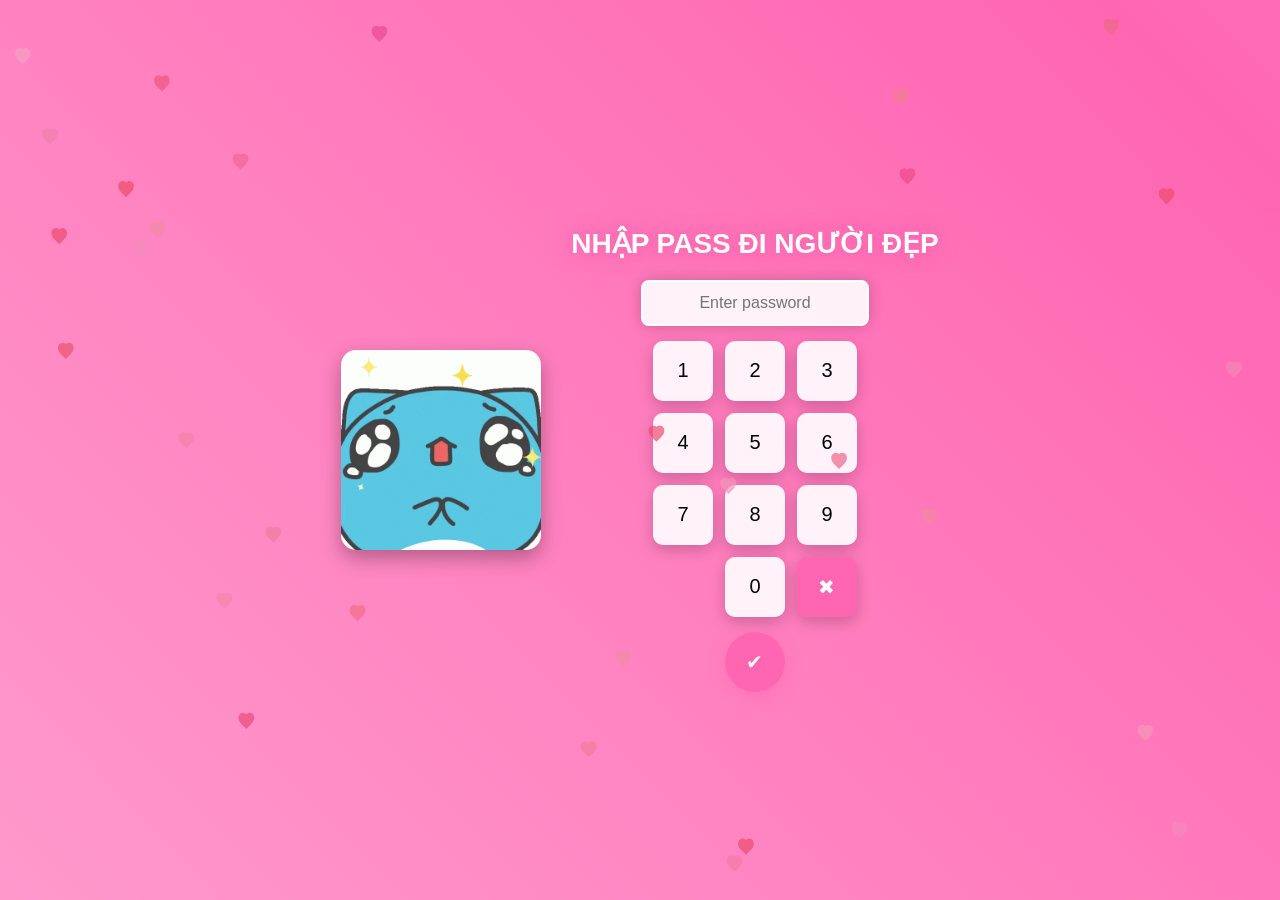
<file: index.html>
<!DOCTYPE html>
<html lang="vi">
<head>
  <meta charset="UTF-8" />
  <meta name="viewport" content="width=device-width, initial-scale=1.0" />
  <title>Nhập Mật Khẩu</title>
  <link rel="stylesheet" href="style.css" />
</head>
<body>
  <div class="container">
    <div class="content">
      <img src="images/avt.gif" alt="Avatar" class="avatar" />
      <div class="password-section">
        <h1>NHẬP PASS ĐI NGƯỜI ĐẸP</h1>
        <input type="text" id="password" placeholder="Enter password" readonly />
        <div class="keypad">
          <button onclick="addNumber('1')">1</button>
          <button onclick="addNumber('2')">2</button>
          <button onclick="addNumber('3')">3</button>
          <button onclick="addNumber('4')">4</button>
          <button onclick="addNumber('5')">5</button>
          <button onclick="addNumber('6')">6</button>
          <button onclick="addNumber('7')">7</button>
          <button onclick="addNumber('8')">8</button>
          <button onclick="addNumber('9')">9</button>
          <button onclick="addNumber('0')" class="zero">0</button>
          <button onclick="clearPassword()" class="clear">✖</button>
        </div>
        <button onclick="checkPassword()" class="submit">✔</button>
      </div>
    </div>
  </div>
  <script src="script.js"></script>
</body>
</html>
</file>
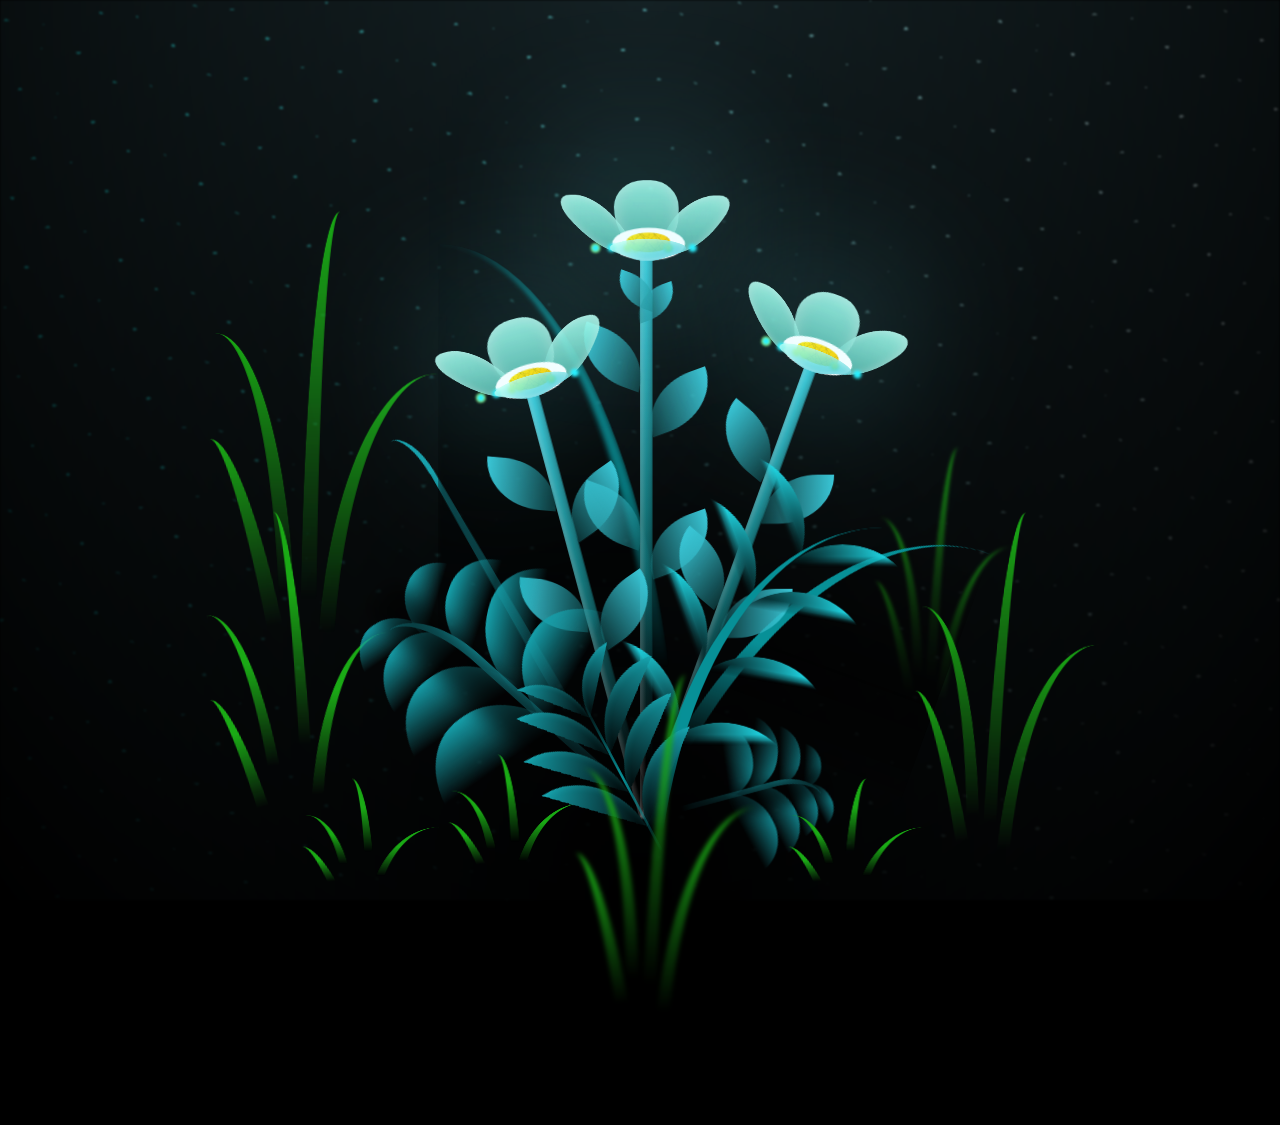
<file: Flower.html>
<!DOCTYPE html>
<html lang="en">
<head>
  <meta charset="UTF-8">
  <title>Flower</title>
  <link rel="stylesheet" href="./hoa.css">
</head>
<body>
  <!-- Intro Section -->
  <div class="intro-overlay">
    <!-- Animated Background Layers -->
    <div class="intro-bg-layer layer-1"></div>
    <div class="intro-bg-layer layer-2"></div>
    <div class="intro-bg-layer layer-3"></div>
    
    <!-- Particles System -->
    <div class="particles">
      <div class="particle" style="--x: 10%; --y: 20%; --delay: 0s; --duration: 3s;"></div>
      <div class="particle" style="--x: 20%; --y: 80%; --delay: 0.3s; --duration: 2.5s;"></div>
      <div class="particle" style="--x: 80%; --y: 30%; --delay: 0.6s; --duration: 2.8s;"></div>
      <div class="particle" style="--x: 50%; --y: 50%; --delay: 0.9s; --duration: 3.2s;"></div>
      <div class="particle" style="--x: 70%; --y: 70%; --delay: 1.2s; --duration: 2.6s;"></div>
      <div class="particle" style="--x: 30%; --y: 40%; --delay: 1.5s; --duration: 3.1s;"></div>
      <div class="particle" style="--x: 90%; --y: 60%; --delay: 1.8s; --duration: 2.7s;"></div>
      <div class="particle" style="--x: 15%; --y: 90%; --delay: 2.1s; --duration: 2.9s;"></div>
      <div class="particle" style="--x: 60%; --y: 15%; --delay: 2.4s; --duration: 3.3s;"></div>
      <div class="particle" style="--x: 40%; --y: 85%; --delay: 2.7s; --duration: 2.4s;"></div>
    </div>

    <!-- Floating Shapes -->
    <div class="floating-shapes">
      <div class="shape shape-circle" style="--x: 15%; --y: 25%; --size: 60px; --delay: 0s;"></div>
      <div class="shape shape-square" style="--x: 75%; --y: 35%; --size: 50px; --delay: 0.5s;"></div>
      <div class="shape shape-triangle" style="--x: 45%; --y: 65%; --size: 55px; --delay: 1s;"></div>
      <div class="shape shape-circle" style="--x: 85%; --y: 75%; --size: 45px; --delay: 1.5s;"></div>
      <div class="shape shape-square" style="--x: 25%; --y: 55%; --size: 50px; --delay: 2s;"></div>
    </div>

    <!-- Main Content -->
    <div class="intro-content">
      <!-- Stage 1: Loading Circle -->
      <div class="intro-stage stage-1">
        <div class="loading-circle">
          <div class="circle-outer"></div>
          <div class="circle-inner"></div>
          <div class="loading-dots">
            <span style="--i: 0"></span>
            <span style="--i: 1"></span>
            <span style="--i: 2"></span>
          </div>
        </div>
      </div>

      <!-- Stage 2: Title Animation -->
      <div class="intro-stage stage-2">
        <div class="title-container">
          <div class="title-line line-1">
            <span class="intro-letter" style="--i:0">F</span>
            <span class="intro-letter" style="--i:1">o</span>
            <span class="intro-letter" style="--i:2">r</span>
          </div>
          <div class="title-line line-2">
            <span class="intro-letter" style="--i:3">Y</span>
            <span class="intro-letter" style="--i:4">o</span>
            <span class="intro-letter" style="--i:5">u</span>
          </div>
        </div>
      </div>

      <!-- Stage 3: Heart & Message -->
      <div class="intro-stage stage-3">
        <div class="heart-container">
          <div class="heart-shape">
            <div class="heart-glow"></div>
          </div>
          <div class="heart-particles">
            <span style="--angle: 0deg;"></span>
            <span style="--angle: 45deg;"></span>
            <span style="--angle: 90deg;"></span>
            <span style="--angle: 135deg;"></span>
            <span style="--angle: 180deg;"></span>
            <span style="--angle: 225deg;"></span>
            <span style="--angle: 270deg;"></span>
            <span style="--angle: 315deg;"></span>
          </div>
        </div>
        <p class="intro-message">...</p>
      </div>

      <!-- Stage 4: Final Transition -->
      <div class="intro-stage stage-4">
        <div class="transition-wave wave-1"></div>
        <div class="transition-wave wave-2"></div>
        <div class="transition-wave wave-3"></div>
      </div>
    </div>

    <!-- Light Rays -->
    <div class="light-rays">
      <div class="ray" style="--angle: 0deg;"></div>
      <div class="ray" style="--angle: 60deg;"></div>
      <div class="ray" style="--angle: 120deg;"></div>
      <div class="ray" style="--angle: 180deg;"></div>
      <div class="ray" style="--angle: 240deg;"></div>
      <div class="ray" style="--angle: 300deg;"></div>
    </div>

    <!-- Sparkles Enhanced -->
    <div class="sparkles-enhanced">
      <div class="sparkle" style="--x: 12%; --y: 18%; --delay: 0.5s; --size: 8px;"></div>
      <div class="sparkle" style="--x: 88%; --y: 25%; --delay: 1s; --size: 6px;"></div>
      <div class="sparkle" style="--x: 35%; --y: 72%; --delay: 1.5s; --size: 10px;"></div>
      <div class="sparkle" style="--x: 65%; --y: 15%; --delay: 2s; --size: 7px;"></div>
      <div class="sparkle" style="--x: 22%; --y: 85%; --delay: 2.5s; --size: 9px;"></div>
      <div class="sparkle" style="--x: 78%; --y: 68%; --delay: 3s; --size: 8px;"></div>
      <div class="sparkle" style="--x: 45%; --y: 42%; --delay: 3.5s; --size: 6px;"></div>
      <div class="sparkle" style="--x: 92%; --y: 88%; --delay: 4s; --size: 7px;"></div>
    </div>
  </div>

  <body class="not-loaded">
    <div class="night"></div>
    <div class="flowers">
      <div class="flower flower--1">
        <div class="flower__leafs flower__leafs--1">
          <div class="flower__leaf flower__leaf--1"></div>
          <div class="flower__leaf flower__leaf--2"></div>
          <div class="flower__leaf flower__leaf--3"></div>
          <div class="flower__leaf flower__leaf--4"></div>
          <div class="flower__white-circle"></div>

          <div class="flower__light flower__light--1"></div>
          <div class="flower__light flower__light--2"></div>
          <div class="flower__light flower__light--3"></div>
          <div class="flower__light flower__light--4"></div>
          <div class="flower__light flower__light--5"></div>
          <div class="flower__light flower__light--6"></div>
          <div class="flower__light flower__light--7"></div>
          <div class="flower__light flower__light--8"></div>

        </div>
        <div class="flower__line">
          <div class="flower__line__leaf flower__line__leaf--1"></div>
          <div class="flower__line__leaf flower__line__leaf--2"></div>
          <div class="flower__line__leaf flower__line__leaf--3"></div>
          <div class="flower__line__leaf flower__line__leaf--4"></div>
          <div class="flower__line__leaf flower__line__leaf--5"></div>
          <div class="flower__line__leaf flower__line__leaf--6"></div>
        </div>
      </div>

      <div class="flower flower--2">
        <div class="flower__leafs flower__leafs--2">
          <div class="flower__leaf flower__leaf--1"></div>
          <div class="flower__leaf flower__leaf--2"></div>
          <div class="flower__leaf flower__leaf--3"></div>
          <div class="flower__leaf flower__leaf--4"></div>
          <div class="flower__white-circle"></div>

          <div class="flower__light flower__light--1"></div>
          <div class="flower__light flower__light--2"></div>
          <div class="flower__light flower__light--3"></div>
          <div class="flower__light flower__light--4"></div>
          <div class="flower__light flower__light--5"></div>
          <div class="flower__light flower__light--6"></div>
          <div class="flower__light flower__light--7"></div>
          <div class="flower__light flower__light--8"></div>

        </div>
        <div class="flower__line">
          <div class="flower__line__leaf flower__line__leaf--1"></div>
          <div class="flower__line__leaf flower__line__leaf--2"></div>
          <div class="flower__line__leaf flower__line__leaf--3"></div>
          <div class="flower__line__leaf flower__line__leaf--4"></div>
        </div>
      </div>

      <div class="flower flower--3">
        <div class="flower__leafs flower__leafs--3">
          <div class="flower__leaf flower__leaf--1"></div>
          <div class="flower__leaf flower__leaf--2"></div>
          <div class="flower__leaf flower__leaf--3"></div>
          <div class="flower__leaf flower__leaf--4"></div>
          <div class="flower__white-circle"></div>

          <div class="flower__light flower__light--1"></div>
          <div class="flower__light flower__light--2"></div>
          <div class="flower__light flower__light--3"></div>
          <div class="flower__light flower__light--4"></div>
          <div class="flower__light flower__light--5"></div>
          <div class="flower__light flower__light--6"></div>
          <div class="flower__light flower__light--7"></div>
          <div class="flower__light flower__light--8"></div>

        </div>
        <div class="flower__line">
          <div class="flower__line__leaf flower__line__leaf--1"></div>
          <div class="flower__line__leaf flower__line__leaf--2"></div>
          <div class="flower__line__leaf flower__line__leaf--3"></div>
          <div class="flower__line__leaf flower__line__leaf--4"></div>
        </div>
      </div>

      <div class="grow-ans" style="--d:9.2s">
        <div class="flower__g-long">
          <div class="flower__g-long__top"></div>
          <div class="flower__g-long__bottom"></div>
        </div>
      </div>

      <div class="growing-grass">
        <div class="flower__grass flower__grass--1">
          <div class="flower__grass--top"></div>
          <div class="flower__grass--bottom"></div>
          <div class="flower__grass__leaf flower__grass__leaf--1"></div>
          <div class="flower__grass__leaf flower__grass__leaf--2"></div>
          <div class="flower__grass__leaf flower__grass__leaf--3"></div>
          <div class="flower__grass__leaf flower__grass__leaf--4"></div>
          <div class="flower__grass__leaf flower__grass__leaf--5"></div>
          <div class="flower__grass__leaf flower__grass__leaf--6"></div>
          <div class="flower__grass__leaf flower__grass__leaf--7"></div>
          <div class="flower__grass__leaf flower__grass__leaf--8"></div>
          <div class="flower__grass__overlay"></div>
        </div>
      </div>

      <div class="growing-grass">
        <div class="flower__grass flower__grass--2">
          <div class="flower__grass--top"></div>
          <div class="flower__grass--bottom"></div>
          <div class="flower__grass__leaf flower__grass__leaf--1"></div>
          <div class="flower__grass__leaf flower__grass__leaf--2"></div>
          <div class="flower__grass__leaf flower__grass__leaf--3"></div>
          <div class="flower__grass__leaf flower__grass__leaf--4"></div>
          <div class="flower__grass__leaf flower__grass__leaf--5"></div>
          <div class="flower__grass__leaf flower__grass__leaf--6"></div>
          <div class="flower__grass__leaf flower__grass__leaf--7"></div>
          <div class="flower__grass__leaf flower__grass__leaf--8"></div>
          <div class="flower__grass__overlay"></div>
        </div>
      </div>

      <div class="grow-ans" style="--d:10.4s">
        <div class="flower__g-right flower__g-right--1">
          <div class="leaf"></div>
        </div>
      </div>

      <div class="grow-ans" style="--d:10.8s">
        <div class="flower__g-right flower__g-right--2">
          <div class="leaf"></div>
        </div>
      </div>

      <div class="grow-ans" style="--d:10.8s">
        <div class="flower__g-front">
          <div class="flower__g-front__leaf-wrapper flower__g-front__leaf-wrapper--1">
            <div class="flower__g-front__leaf"></div>
          </div>
          <div class="flower__g-front__leaf-wrapper flower__g-front__leaf-wrapper--2">
            <div class="flower__g-front__leaf"></div>
          </div>
          <div class="flower__g-front__leaf-wrapper flower__g-front__leaf-wrapper--3">
            <div class="flower__g-front__leaf"></div>
          </div>
          <div class="flower__g-front__leaf-wrapper flower__g-front__leaf-wrapper--4">
            <div class="flower__g-front__leaf"></div>
          </div>
          <div class="flower__g-front__leaf-wrapper flower__g-front__leaf-wrapper--5">
            <div class="flower__g-front__leaf"></div>
          </div>
          <div class="flower__g-front__leaf-wrapper flower__g-front__leaf-wrapper--6">
            <div class="flower__g-front__leaf"></div>
          </div>
          <div class="flower__g-front__leaf-wrapper flower__g-front__leaf-wrapper--7">
            <div class="flower__g-front__leaf"></div>
          </div>
          <div class="flower__g-front__leaf-wrapper flower__g-front__leaf-wrapper--8">
            <div class="flower__g-front__leaf"></div>
          </div>
          <div class="flower__g-front__line"></div>
        </div>
      </div>

      <div class="grow-ans" style="--d:11.2s">
        <div class="flower__g-fr">
          <div class="leaf"></div>
          <div class="flower__g-fr__leaf flower__g-fr__leaf--1"></div>
          <div class="flower__g-fr__leaf flower__g-fr__leaf--2"></div>
          <div class="flower__g-fr__leaf flower__g-fr__leaf--3"></div>
          <div class="flower__g-fr__leaf flower__g-fr__leaf--4"></div>
          <div class="flower__g-fr__leaf flower__g-fr__leaf--5"></div>
          <div class="flower__g-fr__leaf flower__g-fr__leaf--6"></div>
          <div class="flower__g-fr__leaf flower__g-fr__leaf--7"></div>
          <div class="flower__g-fr__leaf flower__g-fr__leaf--8"></div>
        </div>
      </div>

      <div class="long-g long-g--0">
        <div class="grow-ans" style="--d:11s">
          <div class="leaf leaf--0"></div>
        </div>
        <div class="grow-ans" style="--d:10.2s">
          <div class="leaf leaf--1"></div>
        </div>
        <div class="grow-ans" style="--d:11.4s">
          <div class="leaf leaf--2"></div>
        </div>
        <div class="grow-ans" style="--d:11.6s">
          <div class="leaf leaf--3"></div>
        </div>
      </div>

      <div class="long-g long-g--1">
        <div class="grow-ans" style="--d:11.6s">
          <div class="leaf leaf--0"></div>
        </div>
        <div class="grow-ans" style="--d:11.8s">
          <div class="leaf leaf--1"></div>
        </div>
        <div class="grow-ans" style="--d:12s">
          <div class="leaf leaf--2"></div>
        </div>
        <div class="grow-ans" style="--d:12.2s">
          <div class="leaf leaf--3"></div>
        </div>
      </div>

      <div class="long-g long-g--2">
        <div class="grow-ans" style="--d:12s">
          <div class="leaf leaf--0"></div>
        </div>
        <div class="grow-ans" style="--d:12.2s">
          <div class="leaf leaf--1"></div>
        </div>
        <div class="grow-ans" style="--d:12.4s">
          <div class="leaf leaf--2"></div>
        </div>
        <div class="grow-ans" style="--d:12.6s">
          <div class="leaf leaf--3"></div>
        </div>
      </div>

      <div class="long-g long-g--3">
        <div class="grow-ans" style="--d:12s">
          <div class="leaf leaf--0"></div>
        </div>
        <div class="grow-ans" style="--d:12.2s">
          <div class="leaf leaf--1"></div>
        </div>
        <div class="grow-ans" style="--d:11s">
          <div class="leaf leaf--2"></div>
        </div>
        <div class="grow-ans" style="--d:11.6s">
          <div class="leaf leaf--3"></div>
        </div>
      </div>

      <div class="long-g long-g--4">
        <div class="grow-ans" style="--d:12s">
          <div class="leaf leaf--0"></div>
        </div>
        <div class="grow-ans" style="--d:12.2s">
          <div class="leaf leaf--1"></div>
        </div>
        <div class="grow-ans" style="--d:11s">
          <div class="leaf leaf--2"></div>
        </div>
        <div class="grow-ans" style="--d:11.6s">
          <div class="leaf leaf--3"></div>
        </div>
      </div>

      <div class="long-g long-g--5">
        <div class="grow-ans" style="--d:12s">
          <div class="leaf leaf--0"></div>
        </div>
        <div class="grow-ans" style="--d:12.2s">
          <div class="leaf leaf--1"></div>
        </div>
        <div class="grow-ans" style="--d:11s">
          <div class="leaf leaf--2"></div>
        </div>
        <div class="grow-ans" style="--d:11.6s">
          <div class="leaf leaf--3"></div>
        </div>
      </div>

      <div class="long-g long-g--6">
        <div class="grow-ans" style="--d:12.2s">
          <div class="leaf leaf--0"></div>
        </div>
        <div class="grow-ans" style="--d:12.4s">
          <div class="leaf leaf--1"></div>
        </div>
        <div class="grow-ans" style="--d:12.6s">
          <div class="leaf leaf--2"></div>
        </div>
        <div class="grow-ans" style="--d:12.8s">
          <div class="leaf leaf--3"></div>
        </div>
      </div>

      <div class="long-g long-g--7">
        <div class="grow-ans" style="--d:11s">
          <div class="leaf leaf--0"></div>
        </div>
        <div class="grow-ans" style="--d:11.2s">
          <div class="leaf leaf--1"></div>
        </div>
        <div class="grow-ans" style="--d:11.5s">
          <div class="leaf leaf--2"></div>
        </div>
        <div class="grow-ans" style="--d:11.6s">
          <div class="leaf leaf--3"></div>
        </div>
      </div>

</div>

    </div>
  </body>
  <script src="./hoa.js"></script>

</body>

</html>
</file>
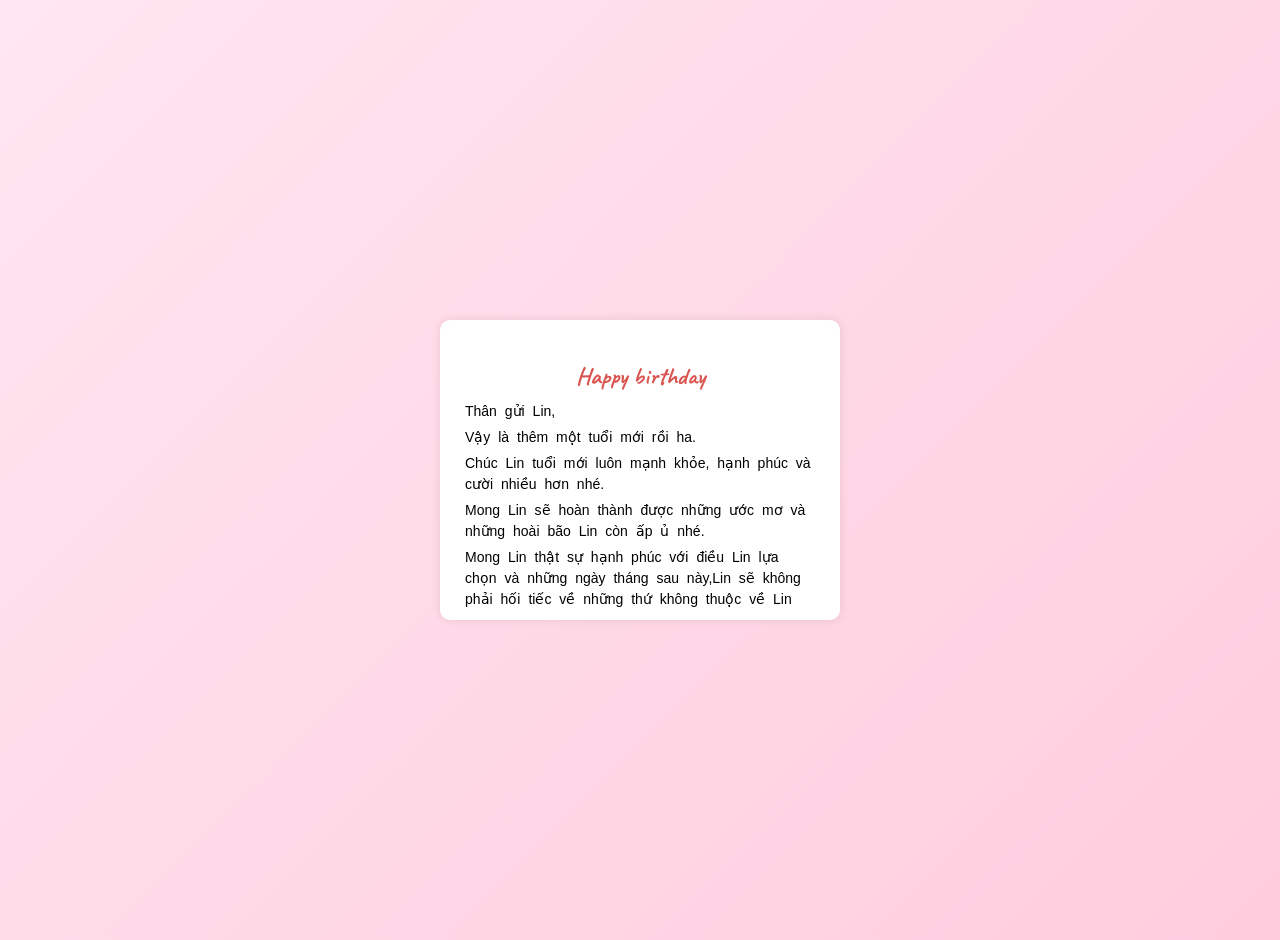
<file: sinhnhat.html>
<!DOCTYPE html>
<html lang="vi">

<head>
    <meta charset="UTF-8">
    <meta name="viewport" content="width=device-width, initial-scale=1.0">
    <title>Lá Thư Tâm Tình</title>
    <link href="https://fonts.googleapis.com/css2?family=Caveat:wght@400;700&family=Dancing+Script:wght@400;700&display=swap" rel="stylesheet">
    <link rel="stylesheet" href="sn.css">
</head>

<body>
    <div class="hearts" id="hearts"></div>
    <div class="envelope closed" id="envelope">
        <div class="envelope-flap"></div>
         <div class="letter" id="letter">
            <h1>Happy birthday</h1>
            <p>Thân gửi Lin,</p>
            <p>Vậy là thêm một tuổi mới rồi ha.</p>
            <p>Chúc Lin tuổi mới luôn mạnh khỏe, hạnh phúc và cười nhiều hơn nhé. </p>
            <p>Mong Lin sẽ hoàn thành được những ước mơ và những hoài bão Lin còn ấp ủ nhé.</p>
            <p>Mong Lin thật sự hạnh phúc với điều Lin lựa chọn và những ngày tháng sau này,Lin sẽ không phải hối tiếc về những thứ không thuộc về Lin nữa</p>
            <p>Hy vọng Lin chân cứng đá mềm đường xa không mỏi,sớm ngày thành công nhé. </p>
            <p class="signature" id="signature">Gửi những lời chúc đến Lin.<br>Dũng</p>
        </div>
    </div>
    <script>
    let isTransitioning = false;

function createHearts() {
    const heartsContainer = document.getElementById('hearts');
    const createSingleHeart = () => {
        const heart = document.createElement('div');
        heart.className = 'heart';
        heart.innerHTML = '❤️';
        heart.style.left = `${Math.random() * 100}%`;
        heart.style.animationDelay = `${Math.random() * 5}s`;
        heartsContainer.appendChild(heart);
        heart.addEventListener('animationend', () => heart.remove());
    };

    for (let i = 0; i < 10; i++) {
        createSingleHeart();
    }
    setInterval(createSingleHeart, 2000);
}

function applyWordTypingAnimation() {
    const paragraphs = document.querySelectorAll('.letter p:not(.signature)');
    let totalDelay = 2;
    let totalWords = 0;

    paragraphs.forEach((p) => {
        const text = p.textContent.trim();

        // FIX: Regex an toàn hơn để tránh lỗi trên điện thoại
        const words = text.split(/(\s+)/).filter(w => w.trim().length > 0);

        p.innerHTML = words
            .map((word, index) => 
                `<span class="word" style="animation-delay: ${totalDelay + index * 0.3}s">${word}</span>`
            )
            .join(' ');
        
        totalDelay += words.length * 0.3;
        totalWords += words.length;
    });

    setTimeout(() => {
        document.getElementById('signature').classList.add('show');
    }, totalWords * 300 + 2000);
}

const envelope = document.getElementById('envelope');

// FIX: hỗ trợ cả mobile
function toggleEnvelope(e) {
    if (isTransitioning) return;
    isTransitioning = true;
    envelope.classList.toggle('closed');
    setTimeout(() => { isTransitioning = false; }, 1000);
    e.stopPropagation();
}

envelope.addEventListener('click', toggleEnvelope);
envelope.addEventListener('touchstart', toggleEnvelope);

window.onload = function () {
    createHearts();
    applyWordTypingAnimation();

    setTimeout(() => {
        envelope.classList.remove('closed');
    }, 1000);
};
    </script>
    
</body>

</html>
</file>
<file: style.css>
body {
  margin: 0;
  font-family: Arial, sans-serif;
  background: linear-gradient(45deg, #ff99cc, #ff66b2, #ffb3d9, #ffe6f0);
  background-size: 400%;
  display: flex;
  justify-content: center;
  align-items: center;
  height: 100vh;
  overflow: hidden;
  animation: gradientBG 12s ease infinite;
}

@keyframes gradientBG {
  0% {
    background-position: 0% 50%;
  }
  50% {
    background-position: 100% 50%;
  }
  100% {
    background-position: 0% 50%;
  }
}

.container {
  text-align: center;
  width: 100%;
  height: 100%;
}

h1 {
  color: #fff;
  font-size: 28px;
  font-weight: bold;
  margin-bottom: 20px;
  text-shadow: 0 0 10px rgba(255, 102, 178, 0.8), 0 0 20px rgba(255, 102, 178, 0.5);
  animation: glowText 2s ease-in-out infinite;
}

@keyframes glowText {
  0%, 100% {
    text-shadow: 0 0 10px rgba(255, 102, 178, 0.8), 0 0 20px rgba(255, 102, 178, 0.5);
  }
  50% {
    text-shadow: 0 0 20px rgba(255, 102, 178, 1), 0 0 30px rgba(255, 102, 178, 0.7);
  }
}

.content {
  display: flex;
  align-items: center;
  justify-content: center;
  gap: 30px;
  width: 100%;
  height: 100%;
}

.avatar {
  width: 200px;
  height: 200px;
  border-radius: 15px;
  box-shadow: 0 8px 20px rgba(0, 0, 0, 0.3);
  transition: transform 0.3s ease, box-shadow 0.3s ease;
  object-fit: contain;
  animation: bounceAvatar 3s ease-in-out infinite;
}

.avatar:hover {
  transform: scale(1.1) rotate(5deg);
  box-shadow: 0 0 30px rgba(255, 102, 178, 0.7);
}

@keyframes bounceAvatar {
  0%, 100% {
    transform: translateY(0);
  }
  50% {
    transform: translateY(-10px);
  }
}

.password-section {
  display: flex;
  flex-direction: column;
  align-items: center;
}

input#password {
  width: 200px;
  padding: 12px;
  font-size: 16px;
  margin-bottom: 15px;
  border: 2px solid #fff;
  border-radius: 8px;
  text-align: center;
  background-color: rgba(255, 255, 255, 0.9);
  transition: all 0.3s ease;
  box-shadow: 0 0 15px rgba(0, 0, 0, 0.2);
}

input#password.active {
  border-color: #ff66b2;
  box-shadow: 0 0 20px rgba(255, 102, 178, 0.8);
  transform: scale(1.05);
  animation: pulseInput 1.5s ease-in-out infinite;
}

@keyframes pulseInput {
  0%, 100% {
    box-shadow: 0 0 20px rgba(255, 102, 178, 0.8);
  }
  50% {
    box-shadow: 0 0 30px rgba(255, 102, 178, 1);
  }
}

input#password.shake {
  animation: shake 0.5s ease;
}

@keyframes shake {
  0%, 100% {
    transform: translateX(0);
  }
  10%, 30%, 50%, 70%, 90% {
    transform: translateX(-5px);
  }
  20%, 40%, 60%, 80% {
    transform: translateX(5px);
  }
}

.keypad {
  display: grid;
  grid-template-columns: repeat(3, 1fr);
  gap: 12px;
  margin-bottom: 15px;
}

.keypad button {
  width: 60px;
  height: 60px;
  font-size: 20px;
  border: none;
  background-color: rgba(255, 255, 255, 0.9);
  border-radius: 10px;
  cursor: pointer;
  box-shadow: 0 5px 15px rgba(0, 0, 0, 0.2);
  transition: all 0.2s ease;
  position: relative;
  overflow: hidden;
}

.keypad button:hover {
  background-color: #ff66b2;
  color: white;
  transform: translateY(-3px);
  box-shadow: 0 8px 20px rgba(255, 102, 178, 0.5);
}

.keypad button:active {
  transform: translateY(0);
  box-shadow: 0 3px 10px rgba(0, 0, 0, 0.2);
}

.keypad button.zero {
  grid-column: 2;
}

.keypad button.clear {
  background-color: #ff66b2;
  color: white;
}

.submit {
  width: 60px;
  height: 60px;
  font-size: 20px;
  border: none;
  background-color: #ff66b2;
  color: white;
  border-radius: 50%;
  cursor: pointer;
  box-shadow: 0 5px 15px rgba(255, 102, 178, 0.5);
  transition: all 0.3s ease;
  position: relative;
  overflow: hidden;
  animation: glowSubmit 2s ease-in-out infinite;
}

.submit:hover {
  transform: scale(1.2) rotate(10deg);
  box-shadow: 0 0 30px rgba(255, 102, 178, 0.8);
}

.submit:active {
  transform: scale(0.95);
}

@keyframes glowSubmit {
  0%, 100% {
    box-shadow: 0 0 15px rgba(255, 102, 178, 0.5);
  }
  50% {
    box-shadow: 0 0 25px rgba(255, 102, 178, 0.9);
  }
}

.heart-particle {
  position: absolute;
  width: 20px;
  height: 20px;
  background: transparent;
  clip-path: path('M10 3.22l-.61-.6C7.4 1.13 4.26 1.77 3 3.84 1.27 6.46 2.07 10.29 5.5 13.56l4.5 4.5 4.5-4.5c3.43-3.27 4.23-7.1 2.5-9.72-1.26-2.07-4.4-2.71-6.39-1.22l-.61.6z');
  animation: floatHeart 8s infinite linear;
  opacity: 0.7;
  z-index: 0;
}
.thongbao {
  position: fixed;
  top: 20px;
  left: 50%;
  transform: translateX(-50%);
  
  max-width: 90%;
  padding: 12px 28px;
  border-radius: 999px;
  font-size: 16px;
  font-weight: 500;
  text-align: center;
  z-index: 9999;


  background: linear-gradient(90deg, #ffc5e1, #ffd0e6, #ffdbeb);
  color: #c2185b;                
  box-shadow: 0 8px 20px rgba(255, 105, 180, 0.35);
  border: 1px solid rgba(255, 255, 255, 0.7);

  animation: thongbaoHien 0.5s ease forwards;
}

@keyframes thongbaoHien {
  from {
    opacity: 0;
    transform: translate(-50%, -20px);
  }
  to {
    opacity: 1;
    transform: translate(-50%, 0);
  }
}


.shake {
  animation: shake 0.3s;
}

@keyframes shake {
  0%, 100% { transform: translateX(0); }
  25% { transform: translateX(-8px); }
  50% { transform: translateX(8px); }
  75% { transform: translateX(-5px); }
}

@keyframes floatHeart {
  0% {
    transform: translateY(0) rotate(0deg);
    opacity: 0.7;
  }
  50% {
    opacity: 0.3;
  }
  100% {
    transform: translateY(-100vh) rotate(360deg);
    opacity: 0;
  }
}
</file>
<file: hoa.css>
*,
*::after,
*::before {
  padding: 0;
  margin: 0;
  box-sizing: border-box;
}

:root {
  --dark-color: #000;
}

body {
  display: flex;
  align-items: flex-end;
  justify-content: center;
  min-height: 100vh;
  background-color: var(--dark-color);
  overflow: hidden;
  perspective: 1000px;
}
.thongbao {
  position: fixed;
  top: 20px;                
  left: 50%;
  transform: translateX(-50%);
  
  max-width: 90%;
  background: rgba(49, 41, 41, 0.8);   
  backdrop-filter: blur(6px);       
  
  color: #fff;
  padding: 12px 28px;
  border-radius: 999px;    
  font-size: 16px;
  text-align: center;
  z-index: 9999;
  box-shadow: 0 8px 20px rgba(0, 0, 0, 0.35);
  
  animation: thongbaoHien 0.5s ease-out forwards;
}


@keyframes thongbaoHien {
  from {
    opacity: 0;
    transform: translate(-50%, -20px);
  }
  to {
    opacity: 1;
    transform: translate(-50%, 0);
  }
}


.intro-overlay {
  position: fixed;
  top: 0;
  left: 0;
  width: 100%;
  height: 100%;
  background: #000;
  display: flex;
  align-items: center;
  justify-content: center;
  z-index: 10000;
  overflow: hidden;
  animation: intro-final-fadeout 1.5s 6.5s forwards;
}

/* Animated Background Layers */
.intro-bg-layer {
  position: absolute;
  top: 0;
  left: 0;
  width: 100%;
  height: 100%;
  opacity: 0;
  animation: layer-fade 8s ease-in-out infinite;
}

.layer-1 {
  background: linear-gradient(135deg, #667eea 0%, #764ba2 100%);
  animation-delay: 0s;
}

.layer-2 {
  background: linear-gradient(135deg, #f093fb 0%, #f5576c 100%);
  animation-delay: 2.5s;
}

.layer-3 {
  background: linear-gradient(135deg, #4facfe 0%, #00f2fe 100%);
  animation-delay: 5s;
}

@keyframes layer-fade {
  0%, 100% { opacity: 0; }
  25%, 75% { opacity: 1; }
}

/* Particles System */
.particles {
  position: absolute;
  width: 100%;
  height: 100%;
  top: 0;
  left: 0;
  pointer-events: none;
  z-index: 1;
}

.particle {
  position: absolute;
  left: var(--x);
  top: var(--y);
  width: 4px;
  height: 4px;
  background: rgba(255, 255, 255, 0.8);
  border-radius: 50%;
  animation: particle-float var(--duration) var(--delay) infinite ease-in-out;
  box-shadow: 0 0 10px rgba(255, 255, 255, 0.5);
}

@keyframes particle-float {
  0%, 100% {
    transform: translateY(0) translateX(0) scale(1);
    opacity: 0;
  }
  10% {
    opacity: 1;
  }
  50% {
    transform: translateY(-100px) translateX(50px) scale(1.5);
    opacity: 1;
  }
  90% {
    opacity: 1;
  }
  100% {
    transform: translateY(-200px) translateX(100px) scale(0.5);
    opacity: 0;
  }
}

/* Floating Shapes */
.floating-shapes {
  position: absolute;
  width: 100%;
  height: 100%;
  top: 0;
  left: 0;
  pointer-events: none;
  z-index: 1;
}

.shape {
  position: absolute;
  left: var(--x);
  top: var(--y);
  width: var(--size);
  height: var(--size);
  opacity: 0;
  animation: shape-float 4s var(--delay) ease-in-out infinite;
}

.shape-circle {
  border-radius: 50%;
  background: linear-gradient(135deg, rgba(255, 255, 255, 0.1), rgba(255, 255, 255, 0.3));
  border: 2px solid rgba(255, 255, 255, 0.3);
}

.shape-square {
  background: linear-gradient(135deg, rgba(255, 255, 255, 0.1), rgba(255, 255, 255, 0.3));
  border: 2px solid rgba(255, 255, 255, 0.3);
  transform: rotate(45deg);
}

.shape-triangle {
  width: 0;
  height: 0;
  border-left: calc(var(--size) / 2) solid transparent;
  border-right: calc(var(--size) / 2) solid transparent;
  border-bottom: var(--size) solid rgba(255, 255, 255, 0.2);
}

@keyframes shape-float {
  0%, 100% {
    transform: translateY(0) rotate(0deg) scale(1);
    opacity: 0;
  }
  25% {
    opacity: 0.6;
  }
  50% {
    transform: translateY(-80px) rotate(180deg) scale(1.2);
    opacity: 0.8;
  }
  75% {
    opacity: 0.6;
  }
  100% {
    transform: translateY(0) rotate(360deg) scale(1);
    opacity: 0;
  }
}

/* Main Content Container */
.intro-content {
  position: relative;
  z-index: 10;
  width: 100%;
  height: 100%;
  display: flex;
  align-items: center;
  justify-content: center;
}

/* Intro Stages */
.intro-stage {
  position: absolute;
  display: flex;
  flex-direction: column;
  align-items: center;
  justify-content: center;
  opacity: 0;
  pointer-events: none;
}

/* Stage 1: Loading Animation */
.stage-1 {
  animation: stage-appear 1s 0.5s forwards, stage-disappear 1s 1.8s forwards;
}

.loading-circle {
  position: relative;
  width: 120px;
  height: 120px;
}

.circle-outer,
.circle-inner {
  position: absolute;
  border-radius: 50%;
  border: 4px solid transparent;
}

.circle-outer {
  width: 120px;
  height: 120px;
  border-top-color: #fff;
  border-right-color: #fff;
  animation: rotate-circle 1.5s linear infinite;
}

.circle-inner {
  width: 80px;
  height: 80px;
  top: 50%;
  left: 50%;
  transform: translate(-50%, -50%);
  border-bottom-color: rgba(255, 255, 255, 0.6);
  border-left-color: rgba(255, 255, 255, 0.6);
  animation: rotate-circle-reverse 1s linear infinite;
}

.loading-dots {
  position: absolute;
  top: 50%;
  left: 50%;
  transform: translate(-50%, -50%);
  display: flex;
  gap: 8px;
}

.loading-dots span {
  width: 12px;
  height: 12px;
  background: #fff;
  border-radius: 50%;
  animation: dot-pulse 1s calc(var(--i) * 0.2s) infinite;
}

@keyframes rotate-circle {
  to { transform: rotate(360deg); }
}

@keyframes rotate-circle-reverse {
  to { transform: translate(-50%, -50%) rotate(-360deg); }
}

@keyframes dot-pulse {
  0%, 100% {
    transform: scale(0.8);
    opacity: 0.5;
  }
  50% {
    transform: scale(1.2);
    opacity: 1;
  }
}

/* Stage 2: Title Animation */
@keyframes letter-reveal {
  0% {
    opacity: 0;
    transform: translateY(-50px) rotateX(-90deg) scale(0);
  }
  50% {
    transform: translateY(10px) rotateX(10deg) scale(1.1);
  }
  100% {
    opacity: 1;
    transform: translateY(0) rotateX(0) scale(1);
  }
}

/* Stage 3: Heart & Message */
@keyframes glow-pulse {
  0%, 100% {
    opacity: 0.5;
    transform: translate(-50%, -50%) rotate(45deg) scale(1);
  }
  50% {
    opacity: 1;
    transform: translate(-50%, -50%) rotate(45deg) scale(1.3);
  }
}

.heart-particles {
  position: absolute;
  top: 50%;
  left: 50%;
  width: 200px;
  height: 200px;
  transform: translate(-50%, -50%);
}

.heart-particles span {
  position: absolute;
  top: 50%;
  left: 50%;
  width: 8px;
  height: 8px;
  background: #fff;
  border-radius: 50%;
  transform-origin: 0 0;
  transform: rotate(var(--angle)) translateX(80px);
  animation: heart-particle-burst 2s infinite;
  opacity: 0;
  box-shadow: 0 0 10px #fff;
}

@keyframes heart-particle-burst {
  0% {
    opacity: 0;
    transform: rotate(var(--angle)) translateX(0) scale(0);
  }
  50% {
    opacity: 1;
  }
  100% {
    opacity: 0;
    transform: rotate(var(--angle)) translateX(100px) scale(0.5);
  }
}

.intro-message {
  font-size: 3vmin;
  font-family: 'Georgia', serif;
  color: rgba(255, 255, 255, 0.95);
  font-style: italic;
  text-align: center;
  opacity: 0;
  animation: message-fade 1s 5s forwards;
  text-shadow: 0 2px 10px rgba(0, 0, 0, 0.5);
  letter-spacing: 1px;
}

@keyframes message-fade {
  to {
    opacity: 1;
  }
}

/* Stage 4: Final Transition Waves */
.stage-4 {
  width: 100%;
  height: 100%;
  animation: stage-appear 0.5s 6.5s forwards;
}

.transition-wave {
  position: absolute;
  bottom: -100%;
  left: 0;
  width: 100%;
  height: 100%;
  background: linear-gradient(to top, #000 0%, transparent 100%);
  animation: wave-rise 1s forwards;
}

.wave-1 {
  animation-delay: 6.5s;
  opacity: 0.3;
}

.wave-2 {
  animation-delay: 6.7s;
  opacity: 0.5;
}

.wave-3 {
  animation-delay: 6.9s;
  opacity: 1;
}

@keyframes wave-rise {
  to {
    bottom: 0;
  }
}

/* Light Rays */
.light-rays {
  position: absolute;
  top: 50%;
  left: 50%;
  width: 100%;
  height: 100%;
  transform: translate(-50%, -50%);
  animation: rays-rotate 20s linear infinite;
  opacity: 0.3;
}

.ray {
  position: absolute;
  top: 50%;
  left: 50%;
  width: 2px;
  height: 50%;
  background: linear-gradient(to bottom, rgba(255, 255, 255, 0.6), transparent);
  transform-origin: top center;
  transform: rotate(var(--angle)) translateY(-100%);
  animation: ray-pulse 3s infinite;
}

@keyframes rays-rotate {
  to {
    transform: translate(-50%, -50%) rotate(360deg);
  }
}

@keyframes ray-pulse {
  0%, 100% {
    opacity: 0.3;
  }
  50% {
    opacity: 0.8;
  }
}

/* Enhanced Sparkles */
.sparkles-enhanced {
  position: absolute;
  width: 100%;
  height: 100%;
  top: 0;
  left: 0;
  pointer-events: none;
  z-index: 100;
}

.sparkles-enhanced .sparkle {
  position: absolute;
  left: var(--x);
  top: var(--y);
  width: var(--size);
  height: var(--size);
  opacity: 0;
  animation: sparkle-twinkle-enhanced 3s var(--delay) infinite;
}

.sparkles-enhanced .sparkle::before,
.sparkles-enhanced .sparkle::after {
  content: '';
  position: absolute;
  background: #fff;
  box-shadow: 0 0 10px #fff, 0 0 20px #fff;
}

.sparkles-enhanced .sparkle::before {
  width: 100%;
  height: 2px;
  top: 50%;
  left: 0;
  transform: translateY(-50%);
}

.sparkles-enhanced .sparkle::after {
  width: 2px;
  height: 100%;
  left: 50%;
  top: 0;
  transform: translateX(-50%);
}

@keyframes sparkle-twinkle-enhanced {
  0%, 100% {
    opacity: 0;
    transform: scale(0) rotate(0deg);
  }
  10% {
    opacity: 1;
    transform: scale(1) rotate(0deg);
  }
  50% {
    opacity: 1;
    transform: scale(1.5) rotate(180deg);
  }
  90% {
    opacity: 1;
    transform: scale(1) rotate(360deg);
  }
  100% {
    opacity: 0;
    transform: scale(0) rotate(360deg);
  }
}

/* Stage Animation Helpers */
@keyframes stage-appear {
  to {
    opacity: 1;
  }
}

@keyframes stage-disappear {
  to {
    opacity: 0;
    transform: scale(0.8);
  }
}

/* Final Fadeout */
@keyframes intro-final-fadeout {
  0% {
    opacity: 1;
    transform: scale(1);
  }
  100% {
    opacity: 0;
    transform: scale(1.5);
    pointer-events: none;
  }
}

/* ========== ORIGINAL FLOWER STYLES ========== */
.night {
  position: fixed;
  left: 50%;
  top: 0;
  transform: translateX(-50%);
  width: 100%;
  height: 100%;
  filter: blur(0.1vmin);
  background-image: radial-gradient(
      ellipse at top,
      transparent 0%,
      var(--dark-color)
    ),
    radial-gradient(
      ellipse at bottom,
      var(--dark-color),
      rgba(145, 233, 255, 0.2)
    ),
    repeating-linear-gradient(
      220deg,
      black 0px,
      black 19px,
      transparent 19px,
      transparent 22px
    ),
    repeating-linear-gradient(
      189deg,
      black 0px,
      black 19px,
      transparent 19px,
      transparent 22px
    ),
    repeating-linear-gradient(
      148deg,
      black 0px,
      black 19px,
      transparent 19px,
      transparent 22px
    ),
    linear-gradient(90deg, #00fffa, #f0f0f0);
}

.flowers {
  position: relative;
  transform: scale(0.9);
  animation: flowers-start 0.1s 8s backwards;
}

@keyframes flowers-start {
  from {
    opacity: 0;
  }
  to {
    opacity: 1;
  }
}

.flower {
  position: absolute;
  bottom: 10vmin;
  transform-origin: bottom center;
  z-index: 10;
  --fl-speed: 0.8s;
}
.flower--1 {
  animation: moving-flower-1 4s 8s linear infinite;
}
.flower--1 .flower__line {
  height: 70vmin;
  animation-delay: 8.3s;
}
.flower--1 .flower__line__leaf--1 {
  animation: blooming-leaf-right var(--fl-speed) 9.6s backwards;
}
.flower--1 .flower__line__leaf--2 {
  animation: blooming-leaf-right var(--fl-speed) 9.4s backwards;
}
.flower--1 .flower__line__leaf--3 {
  animation: blooming-leaf-left var(--fl-speed) 9.2s backwards;
}
.flower--1 .flower__line__leaf--4 {
  animation: blooming-leaf-left var(--fl-speed) 9s backwards;
}
.flower--1 .flower__line__leaf--5 {
  animation: blooming-leaf-right var(--fl-speed) 9.8s backwards;
}
.flower--1 .flower__line__leaf--6 {
  animation: blooming-leaf-left var(--fl-speed) 10s backwards;
}
.flower--2 {
  left: 50%;
  transform: rotate(20deg);
  animation: moving-flower-2 4s 8s linear infinite;
}
.flower--2 .flower__line {
  height: 60vmin;
  animation-delay: 8.6s;
}
.flower--2 .flower__line__leaf--1 {
  animation: blooming-leaf-right var(--fl-speed) 9.9s backwards;
}
.flower--2 .flower__line__leaf--2 {
  animation: blooming-leaf-right var(--fl-speed) 9.7s backwards;
}
.flower--2 .flower__line__leaf--3 {
  animation: blooming-leaf-left var(--fl-speed) 9.5s backwards;
}
.flower--2 .flower__line__leaf--4 {
  animation: blooming-leaf-left var(--fl-speed) 9.3s backwards;
}
.flower--3 {
  left: 50%;
  transform: rotate(-15deg);
  animation: moving-flower-3 4s 8s linear infinite;
}
.flower--3 .flower__line {
  animation-delay: 8.9s;
}
.flower--3 .flower__line__leaf--1 {
  animation: blooming-leaf-right var(--fl-speed) 10.5s backwards;
}
.flower--3 .flower__line__leaf--2 {
  animation: blooming-leaf-right var(--fl-speed) 10.3s backwards;
}
.flower--3 .flower__line__leaf--3 {
  animation: blooming-leaf-left var(--fl-speed) 10.1s backwards;
}
.flower--3 .flower__line__leaf--4 {
  animation: blooming-leaf-left var(--fl-speed) 9.9s backwards;
}
.flower__leafs {
  position: relative;
  animation: blooming-flower 2s backwards;
}
.flower__leafs--1 {
  animation-delay: 9.1s;
}
.flower__leafs--2 {
  animation-delay: 9.4s;
}
.flower__leafs--3 {
  animation-delay: 9.7s;
}
.flower__leafs::after {
  content: "";
  position: absolute;
  left: 0;
  top: 0;
  transform: translate(-50%, -100%);
  width: 8vmin;
  height: 8vmin;
  background-color: #6bf0ff;
  filter: blur(10vmin);
}
.flower__leaf {
  position: absolute;
  bottom: 0;
  left: 50%;
  width: 8vmin;
  height: 11vmin;
  border-radius: 51% 49% 47% 53%/44% 45% 55% 69%;
  background-color: #a7ffee;
  background-image: linear-gradient(to top, #54b8aa, #a7ffee);
  transform-origin: bottom center;
  opacity: 0.9;
  box-shadow: inset 0 0 2vmin rgba(255, 255, 255, 0.5);
}
.flower__leaf--1 {
  transform: translate(-10%, 1%) rotateY(40deg) rotateX(-50deg);
}
.flower__leaf--2 {
  transform: translate(-50%, -4%) rotateX(40deg);
}
.flower__leaf--3 {
  transform: translate(-90%, 0%) rotateY(45deg) rotateX(50deg);
}
.flower__leaf--4 {
  width: 8vmin;
  height: 8vmin;
  transform-origin: bottom left;
  border-radius: 4vmin 10vmin 4vmin 4vmin;
  transform: translate(0%, 18%) rotateX(70deg) rotate(-43deg);
  background-image: linear-gradient(to top, #39c6d6, #a7ffee);
  z-index: 1;
  opacity: 0.8;
}
.flower__white-circle {
  position: absolute;
  left: -3.5vmin;
  top: -3vmin;
  width: 9vmin;
  height: 4vmin;
  border-radius: 50%;
  background-color: #fff;
}
.flower__white-circle::after {
  content: "";
  position: absolute;
  left: 50%;
  top: 45%;
  transform: translate(-50%, -50%);
  width: 60%;
  height: 60%;
  border-radius: inherit;
  background-image: repeating-linear-gradient(
      135deg,
      rgba(0, 0, 0, 0.03) 0px,
      rgba(0, 0, 0, 0.03) 1px,
      transparent 1px,
      transparent 12px
    ),
    repeating-linear-gradient(
      45deg,
      rgba(0, 0, 0, 0.03) 0px,
      rgba(0, 0, 0, 0.03) 1px,
      transparent 1px,
      transparent 12px
    ),
    repeating-linear-gradient(
      67.5deg,
      rgba(0, 0, 0, 0.03) 0px,
      rgba(0, 0, 0, 0.03) 1px,
      transparent 1px,
      transparent 12px
    ),
    repeating-linear-gradient(
      135deg,
      rgba(0, 0, 0, 0.03) 0px,
      rgba(0, 0, 0, 0.03) 1px,
      transparent 1px,
      transparent 12px
    ),
    repeating-linear-gradient(
      45deg,
      rgba(0, 0, 0, 0.03) 0px,
      rgba(0, 0, 0, 0.03) 1px,
      transparent 1px,
      transparent 12px
    ),
    repeating-linear-gradient(
      112.5deg,
      rgba(0, 0, 0, 0.03) 0px,
      rgba(0, 0, 0, 0.03) 1px,
      transparent 1px,
      transparent 12px
    ),
    repeating-linear-gradient(
      112.5deg,
      rgba(0, 0, 0, 0.03) 0px,
      rgba(0, 0, 0, 0.03) 1px,
      transparent 1px,
      transparent 12px
    ),
    repeating-linear-gradient(
      45deg,
      rgba(0, 0, 0, 0.03) 0px,
      rgba(0, 0, 0, 0.03) 1px,
      transparent 1px,
      transparent 12px
    ),
    repeating-linear-gradient(
      22.5deg,
      rgba(0, 0, 0, 0.03) 0px,
      rgba(0, 0, 0, 0.03) 1px,
      transparent 1px,
      transparent 12px
    ),
    repeating-linear-gradient(
      45deg,
      rgba(0, 0, 0, 0.03) 0px,
      rgba(0, 0, 0, 0.03) 1px,
      transparent 1px,
      transparent 12px
    ),
    repeating-linear-gradient(
      22.5deg,
      rgba(0, 0, 0, 0.03) 0px,
      rgba(0, 0, 0, 0.03) 1px,
      transparent 1px,
      transparent 12px
    ),
    repeating-linear-gradient(
      135deg,
      rgba(0, 0, 0, 0.03) 0px,
      rgba(0, 0, 0, 0.03) 1px,
      transparent 1px,
      transparent 12px
    ),
    repeating-linear-gradient(
      157.5deg,
      rgba(0, 0, 0, 0.03) 0px,
      rgba(0, 0, 0, 0.03) 1px,
      transparent 1px,
      transparent 12px
    ),
    repeating-linear-gradient(
      67.5deg,
      rgba(0, 0, 0, 0.03) 0px,
      rgba(0, 0, 0, 0.03) 1px,
      transparent 1px,
      transparent 12px
    ),
    repeating-linear-gradient(
      67.5deg,
      rgba(0, 0, 0, 0.03) 0px,
      rgba(0, 0, 0, 0.03) 1px,
      transparent 1px,
      transparent 12px
    ),
    linear-gradient(90deg, #ffeb12, #ffce00);
}
.flower__line {
  height: 55vmin;
  width: 1.5vmin;
  background-image: linear-gradient(
      to left,
      rgba(0, 0, 0, 0.2),
      transparent,
      rgba(255, 255, 255, 0.2)
    ),
    linear-gradient(to top, transparent 10%, #14757a, #39c6d6);
  box-shadow: inset 0 0 2px rgba(0, 0, 0, 0.5);
  animation: grow-flower-tree 4s 8s backwards;
}
.flower__line__leaf {
  --w: 7vmin;
  --h: calc(var(--w) + 2vmin);
  position: absolute;
  top: 20%;
  left: 90%;
  width: var(--w);
  height: var(--h);
  border-top-right-radius: var(--h);
  border-bottom-left-radius: var(--h);
  background-image: linear-gradient(to top, rgba(20, 117, 122, 0.4), #39c6d6);
}
.flower__line__leaf--1 {
  transform: rotate(70deg) rotateY(30deg);
}
.flower__line__leaf--2 {
  top: 45%;
  transform: rotate(70deg) rotateY(30deg);
}
.flower__line__leaf--3,
.flower__line__leaf--4,
.flower__line__leaf--6 {
  border-top-right-radius: 0;
  border-bottom-left-radius: 0;
  border-top-left-radius: var(--h);
  border-bottom-right-radius: var(--h);
  left: -460%;
  top: 12%;
  transform: rotate(-70deg) rotateY(30deg);
}
.flower__line__leaf--4 {
  top: 40%;
}
.flower__line__leaf--5 {
  top: 0;
  transform-origin: left;
  transform: rotate(70deg) rotateY(30deg) scale(0.6);
}
.flower__line__leaf--6 {
  top: -2%;
  left: -450%;
  transform-origin: right;
  transform: rotate(-70deg) rotateY(30deg) scale(0.6);
}
.flower__light {
  position: absolute;
  bottom: 0vmin;
  width: 1vmin;
  height: 1vmin;
  background-color: #fffb00;
  border-radius: 50%;
  filter: blur(0.2vmin);
  animation: light-ans 4s linear infinite backwards;
}
.flower__light:nth-child(odd) {
  background-color: #23f0ff;
}
.flower__light--1 {
  left: -2vmin;
  animation-delay: 9s;
}
.flower__light--2 {
  left: 3vmin;
  animation-delay: 8.5s;
}
.flower__light--3 {
  left: -6vmin;
  animation-delay: 8.3s;
}
.flower__light--4 {
  left: 6vmin;
  animation-delay: 8.9s;
}
.flower__light--5 {
  left: -1vmin;
  animation-delay: 9.5s;
}
.flower__light--6 {
  left: -4vmin;
  animation-delay: 11s;
}
.flower__light--7 {
  left: 3vmin;
  animation-delay: 10s;
}
.flower__light--8 {
  left: -6vmin;
  animation-delay: 11.5s;
}
.flower__grass {
  --c: #159faa;
  --line-w: 1.5vmin;
  position: absolute;
  bottom: 12vmin;
  left: -7vmin;
  display: flex;
  flex-direction: column;
  align-items: flex-end;
  z-index: 20;
  transform-origin: bottom center;
  transform: rotate(-48deg) rotateY(40deg);
}
.flower__grass--1 {
  animation: moving-grass 2s 8s linear infinite;
}
.flower__grass--2 {
  left: 2vmin;
  bottom: 10vmin;
  transform: scale(0.5) rotate(75deg) rotateX(10deg) rotateY(-200deg);
  opacity: 0.8;
  z-index: 0;
  animation: moving-grass--2 1.5s 8s linear infinite;
}
.flower__grass--top {
  width: 7vmin;
  height: 10vmin;
  border-top-right-radius: 100%;
  border-right: var(--line-w) solid var(--c);
  transform-origin: bottom center;
  transform: rotate(-2deg);
}
.flower__grass--bottom {
  margin-top: -2px;
  width: var(--line-w);
  height: 25vmin;
  background-image: linear-gradient(to top, transparent, var(--c));
}
.flower__grass__leaf {
  --size: 10vmin;
  position: absolute;
  width: calc(var(--size) * 2.1);
  height: var(--size);
  border-top-left-radius: var(--size);
  border-top-right-radius: var(--size);
  background-image: linear-gradient(
    to top,
    transparent,
    transparent 30%,
    var(--c)
  );
  z-index: 100;
}
.flower__grass__leaf--1 {
  top: -6%;
  left: 30%;
  --size: 6vmin;
  transform: rotate(-20deg);
  animation: growing-grass-ans--1 2s 10.6s backwards;
}
@keyframes growing-grass-ans--1 {
  0% {
    transform-origin: bottom left;
    transform: rotate(-20deg) scale(0);
  }
}
.flower__grass__leaf--2 {
  top: -5%;
  left: -110%;
  --size: 6vmin;
  transform: rotate(10deg);
  animation: growing-grass-ans--2 2s 10.4s linear backwards;
}
@keyframes growing-grass-ans--2 {
  0% {
    transform-origin: bottom right;
    transform: rotate(10deg) scale(0);
  }
}
.flower__grass__leaf--3 {
  top: 5%;
  left: 60%;
  --size: 8vmin;
  transform: rotate(-18deg) rotateX(-20deg);
  animation: growing-grass-ans--3 2s 10.2s linear backwards;
}
@keyframes growing-grass-ans--3 {
  0% {
    transform-origin: bottom left;
    transform: rotate(-18deg) rotateX(-20deg) scale(0);
  }
}
.flower__grass__leaf--4 {
  top: 6%;
  left: -135%;
  --size: 8vmin;
  transform: rotate(2deg);
  animation: growing-grass-ans--4 2s 10s linear backwards;
}
@keyframes growing-grass-ans--4 {
  0% {
    transform-origin: bottom right;
    transform: rotate(2deg) scale(0);
  }
}
.flower__grass__leaf--5 {
  top: 20%;
  left: 60%;
  --size: 10vmin;
  transform: rotate(-24deg) rotateX(-20deg);
  animation: growing-grass-ans--5 2s 9.8s linear backwards;
}
@keyframes growing-grass-ans--5 {
  0% {
    transform-origin: bottom left;
    transform: rotate(-24deg) rotateX(-20deg) scale(0);
  }
}
.flower__grass__leaf--6 {
  top: 22%;
  left: -180%;
  --size: 10vmin;
  transform: rotate(10deg);
  animation: growing-grass-ans--6 2s 9.6s linear backwards;
}
@keyframes growing-grass-ans--6 {
  0% {
    transform-origin: bottom right;
    transform: rotate(10deg) scale(0);
  }
}
.flower__grass__leaf--7 {
  top: 39%;
  left: 70%;
  --size: 10vmin;
  transform: rotate(-10deg);
  animation: growing-grass-ans--7 2s 9.4s linear backwards;
}
@keyframes growing-grass-ans--7 {
  0% {
    transform-origin: bottom left;
    transform: rotate(-10deg) scale(0);
  }
}
.flower__grass__leaf--8 {
  top: 40%;
  left: -215%;
  --size: 11vmin;
  transform: rotate(10deg);
  animation: growing-grass-ans--8 2s 9.2s linear backwards;
}
@keyframes growing-grass-ans--8 {
  0% {
    transform-origin: bottom right;
    transform: rotate(10deg) scale(0);
  }
}
.flower__grass__overlay {
  position: absolute;
  top: -10%;
  right: 0%;
  width: 100%;
  height: 100%;
  background-color: rgba(0, 0, 0, 0.6);
  filter: blur(1.5vmin);
  z-index: 100;
}
.flower__g-long {
  --w: 2vmin;
  --h: 6vmin;
  --c: #159faa;
  position: absolute;
  bottom: 10vmin;
  left: -3vmin;
  transform-origin: bottom center;
  transform: rotate(-30deg) rotateY(-20deg);
  display: flex;
  flex-direction: column;
  align-items: flex-end;
  animation: flower-g-long-ans 3s 8s linear infinite;
}
@keyframes flower-g-long-ans {
  0%,
  100% {
    transform: rotate(-30deg) rotateY(-20deg);
  }
  50% {
    transform: rotate(-32deg) rotateY(-20deg);
  }
}
.flower__g-long__top {
  top: calc(var(--h) * -1);
  width: calc(var(--w) + 1vmin);
  height: var(--h);
  border-top-right-radius: 100%;
  border-right: 0.7vmin solid var(--c);
  transform: translate(-0.7vmin, 1vmin);
}
.flower__g-long__bottom {
  width: var(--w);
  height: 50vmin;
  transform-origin: bottom center;
  background-image: linear-gradient(to top, transparent 30%, var(--c));
  box-shadow: inset 0 0 2px rgba(0, 0, 0, 0.5);
  clip-path: polygon(35% 0, 65% 1%, 100% 100%, 0% 100%);
}
.flower__g-right {
  position: absolute;
  bottom: 6vmin;
  left: -2vmin;
  transform-origin: bottom left;
  transform: rotate(20deg);
}
.flower__g-right .leaf {
  width: 30vmin;
  height: 50vmin;
  border-top-left-radius: 100%;
  border-left: 2vmin solid #079097;
  background-image: linear-gradient(
    to bottom,
    transparent,
    var(--dark-color) 60%
  );
  -webkit-mask-image: linear-gradient(to top, transparent 30%, #079097 60%);
}
.flower__g-right--1 {
  animation: flower-g-right-ans 2.5s 8s linear infinite;
}
.flower__g-right--2 {
  left: 5vmin;
  transform: rotateY(-180deg);
  animation: flower-g-right-ans--2 3s 8s linear infinite;
}
.flower__g-right--2 .leaf {
  height: 75vmin;
  filter: blur(0.3vmin);
  opacity: 0.8;
}
@keyframes flower-g-right-ans {
  0%,
  100% {
    transform: rotate(20deg);
  }
  50% {
    transform: rotate(24deg) rotateX(-20deg);
  }
}
@keyframes flower-g-right-ans--2 {
  0%,
  100% {
    transform: rotateY(-180deg) rotate(0deg) rotateX(-20deg);
  }
  50% {
    transform: rotateY(-180deg) rotate(6deg) rotateX(-20deg);
  }
}
.flower__g-front {
  position: absolute;
  bottom: 6vmin;
  left: 2.5vmin;
  z-index: 100;
  transform-origin: bottom center;
  transform: rotate(-28deg) rotateY(30deg) scale(1.04);
  animation: flower__g-front-ans 2s 8s linear infinite;
}
@keyframes flower__g-front-ans {
  0%,
  100% {
    transform: rotate(-28deg) rotateY(30deg) scale(1.04);
  }
  50% {
    transform: rotate(-35deg) rotateY(40deg) scale(1.04);
  }
}
.flower__g-front__line {
  width: 0.3vmin;
  height: 20vmin;
  background-image: linear-gradient(
    to top,
    transparent,
    #079097,
    transparent 100%
  );
  position: relative;
}
.flower__g-front__leaf-wrapper {
  position: absolute;
  top: 0;
  left: 0;
  transform-origin: bottom left;
  transform: rotate(10deg);
}
.flower__g-front__leaf-wrapper:nth-child(even) {
  left: 0vmin;
  transform: rotateY(-180deg) rotate(5deg);
  animation: flower__g-front__leaf-left-ans 1s ease-in backwards;
}
.flower__g-front__leaf-wrapper:nth-child(odd) {
  animation: flower__g-front__leaf-ans 1s ease-in backwards;
}
.flower__g-front__leaf-wrapper--1 {
  top: -8vmin;
  transform: scale(0.7);
  animation: flower__g-front__leaf-ans 1s 13.5s ease-in backwards !important;
}
.flower__g-front__leaf-wrapper--2 {
  top: -8vmin;
  transform: rotateY(-180deg) scale(0.7) !important;
  animation: flower__g-front__leaf-left-ans-2 1s 12.6s ease-in backwards !important;
}
.flower__g-front__leaf-wrapper--3 {
  top: -3vmin;
  animation: flower__g-front__leaf-ans 1s 12.6s ease-in backwards;
}
.flower__g-front__leaf-wrapper--4 {
  top: -3vmin;
  transform: rotateY(-180deg) scale(0.9) !important;
  animation: flower__g-front__leaf-left-ans-2 1s 12.6s ease-in backwards !important;
}
@keyframes flower__g-front__leaf-left-ans-2 {
  0% {
    transform: rotateY(-180deg) scale(0);
  }
}
.flower__g-front__leaf-wrapper--5,
.flower__g-front__leaf-wrapper--6 {
  top: 2vmin;
}
.flower__g-front__leaf-wrapper--7,
.flower__g-front__leaf-wrapper--8 {
  top: 6.5vmin;
}
.flower__g-front__leaf-wrapper--2 {
  animation-delay: 13.2s !important;
}
.flower__g-front__leaf-wrapper--3 {
  animation-delay: 12.9s !important;
}
.flower__g-front__leaf-wrapper--5 {
  animation-delay: 12.3s !important;
}
.flower__g-front__leaf-wrapper--6 {
  animation-delay: 12.1s !important;
}
.flower__g-front__leaf-wrapper--7 {
  animation-delay: 11.8s !important;
}
.flower__g-front__leaf-wrapper--8 {
  animation-delay: 11.5s !important;
}
@keyframes flower__g-front__leaf-ans {
  0% {
    transform: rotate(10deg) scale(0);
  }
}
@keyframes flower__g-front__leaf-left-ans {
  0% {
    transform: rotateY(-180deg) rotate(5deg) scale(0);
  }
}
.flower__g-front__leaf {
  width: 10vmin;
  height: 10vmin;
  border-radius: 100% 0% 0% 100%/100% 100% 0% 0%;
  box-shadow: inset 0 2px 1vmin rgba(44, 238, 252, 0.2);
  background-image: linear-gradient(
      to bottom left,
      transparent,
      var(--dark-color)
    ),
    linear-gradient(to bottom right, #159faa 50%, transparent 50%, transparent);
  -webkit-mask-image: linear-gradient(
    to bottom right,
    #159faa 50%,
    transparent 50%,
    transparent
  );
  mask-image: linear-gradient(
    to bottom right,
    #159faa 50%,
    transparent 50%,
    transparent
  );
}
.flower__g-fr {
  position: absolute;
  bottom: -4vmin;
  left: vmin;
  transform-origin: bottom left;
  z-index: 10;
  animation: flower__g-fr-ans 2s 8s linear infinite;
}
@keyframes flower__g-fr-ans {
  0%,
  100% {
    transform: rotate(2deg);
  }
  50% {
    transform: rotate(4deg);
  }
}
.flower__g-fr .leaf {
  width: 30vmin;
  height: 50vmin;
  border-top-left-radius: 100%;
  border-left: 2vmin solid #079097;
  -webkit-mask-image: linear-gradient(to top, transparent 25%, #079097 50%);
  position: relative;
  z-index: 1;
}
.flower__g-fr__leaf {
  position: absolute;
  top: 0;
  left: 0;
  width: 10vmin;
  height: 10vmin;
  border-radius: 100% 0% 0% 100%/100% 100% 0% 0%;
  box-shadow: inset 0 2px 1vmin rgba(44, 238, 252, 0.2);
  background-image: linear-gradient(
      to bottom left,
      transparent,
      var(--dark-color) 98%
    ),
    linear-gradient(to bottom right, #23f0ff 45%, transparent 50%, transparent);
  -webkit-mask-image: linear-gradient(
    135deg,
    #159faa 40%,
    transparent 50%,
    transparent
  );
}
.flower__g-fr__leaf--1 {
  left: 20vmin;
  transform: rotate(45deg);
  animation: flower__g-fr-leaft-ans-1 0.5s 13.2s linear backwards;
}
@keyframes flower__g-fr-leaft-ans-1 {
  0% {
    transform-origin: left;
    transform: rotate(45deg) scale(0);
  }
}
.flower__g-fr__leaf--2 {
  left: 12vmin;
  top: -7vmin;
  transform: rotate(25deg) rotateY(-180deg);
  animation: flower__g-fr-leaft-ans-6 0.5s 13s linear backwards;
}
.flower__g-fr__leaf--3 {
  left: 15vmin;
  top: 6vmin;
  transform: rotate(55deg);
  animation: flower__g-fr-leaft-ans-5 0.5s 12.8s linear backwards;
}
.flower__g-fr__leaf--4 {
  left: 6vmin;
  top: -2vmin;
  transform: rotate(25deg) rotateY(-180deg);
  animation: flower__g-fr-leaft-ans-6 0.5s 12.6s linear backwards;
}
.flower__g-fr__leaf--5 {
  left: 10vmin;
  top: 14vmin;
  transform: rotate(55deg);
  animation: flower__g-fr-leaft-ans-5 0.5s 12.4s linear backwards;
}
@keyframes flower__g-fr-leaft-ans-5 {
  0% {
    transform-origin: left;
    transform: rotate(55deg) scale(0);
  }
}
.flower__g-fr__leaf--6 {
  left: 0vmin;
  top: 6vmin;
  transform: rotate(25deg) rotateY(-180deg);
  animation: flower__g-fr-leaft-ans-6 0.5s 12.2s linear backwards;
}
@keyframes flower__g-fr-leaft-ans-6 {
  0% {
    transform-origin: right;
    transform: rotate(25deg) rotateY(-180deg) scale(0);
  }
}
.flower__g-fr__leaf--7 {
  left: 5vmin;
  top: 22vmin;
  transform: rotate(45deg);
  animation: flower__g-fr-leaft-ans-7 0.5s 12s linear backwards;
}
@keyframes flower__g-fr-leaft-ans-7 {
  0% {
    transform-origin: left;
    transform: rotate(45deg) scale(0);
  }
}
.flower__g-fr__leaf--8 {
  left: -4vmin;
  top: 15vmin;
  transform: rotate(15deg) rotateY(-180deg);
  animation: flower__g-fr-leaft-ans-8 0.5s 11.8s linear backwards;
}
@keyframes flower__g-fr-leaft-ans-8 {
  0% {
    transform-origin: right;
    transform: rotate(15deg) rotateY(-180deg) scale(0);
  }
}

.long-g {
  position: absolute;
  bottom: 25vmin;
  left: -42vmin;
  transform-origin: bottom left;
}
.long-g--1 {
  bottom: 0vmin;
  transform: scale(0.8) rotate(-5deg);
}
.long-g--1 .leaf {
  -webkit-mask-image: linear-gradient(
    to top,
    transparent 40%,
    #079097 80%
  ) !important;
}
.long-g--1 .leaf--1 {
  --w: 5vmin;
  --h: 60vmin;
  left: -2vmin;
  transform: rotate(3deg) rotateY(-180deg);
}
.long-g--2,
.long-g--3 {
  bottom: -3vmin;
  left: -35vmin;
  transform-origin: center;
  transform: scale(0.6) rotateX(60deg);
}
.long-g--2 .leaf,
.long-g--3 .leaf {
  -webkit-mask-image: linear-gradient(
    to top,
    transparent 50%,
    #079097 80%
  ) !important;
}
.long-g--2 .leaf--1,
.long-g--3 .leaf--1 {
  left: -1vmin;
  transform: rotateY(-180deg);
}
.long-g--3 {
  left: -17vmin;
  bottom: 0vmin;
}
.long-g--3 .leaf {
  -webkit-mask-image: linear-gradient(
    to top,
    transparent 40%,
    #079097 80%
  ) !important;
}
.long-g--4 {
  left: 25vmin;
  bottom: -3vmin;
  transform-origin: center;
  transform: scale(0.6) rotateX(60deg);
}
.long-g--4 .leaf {
  -webkit-mask-image: linear-gradient(
    to top,
    transparent 50%,
    #079097 80%
  ) !important;
}
.long-g--5 {
  left: 42vmin;
  bottom: 0vmin;
  transform: scale(0.8) rotate(2deg);
}
.long-g--6 {
  left: 0vmin;
  bottom: -20vmin;
  z-index: 100;
  filter: blur(0.3vmin);
  transform: scale(0.8) rotate(2deg);
}
.long-g--7 {
  left: 35vmin;
  bottom: 20vmin;
  z-index: -1;
  filter: blur(0.3vmin);
  transform: scale(0.6) rotate(2deg);
  opacity: 0.7;
}
.long-g .leaf {
  --w: 15vmin;
  --h: 40vmin;
  --c: #1aaa15;
  position: absolute;
  bottom: 0;
  width: var(--w);
  height: var(--h);
  border-top-left-radius: 100%;
  border-left: 2vmin solid var(--c);
  -webkit-mask-image: linear-gradient(
    to top,
    transparent 20%,
    var(--dark-color)
  );
  transform-origin: bottom center;
}
.long-g .leaf--0 {
  left: 2vmin;
  animation: leaf-ans-1 4s 8s linear infinite;
}
.long-g .leaf--1 {
  --w: 5vmin;
  --h: 60vmin;
  animation: leaf-ans-1 4s 8s linear infinite;
}
.long-g .leaf--2 {
  --w: 10vmin;
  --h: 40vmin;
  left: -0.5vmin;
  bottom: 5vmin;
  transform-origin: bottom left;
  transform: rotateY(-180deg);
  animation: leaf-ans-2 3s 8s linear infinite;
}
.long-g .leaf--3 {
  --w: 5vmin;
  --h: 30vmin;
  left: -1vmin;
  bottom: 3.2vmin;
  transform-origin: bottom left;
  transform: rotate(-10deg) rotateY(-180deg);
  animation: leaf-ans-3 3s 8s linear infinite;
}

@keyframes leaf-ans-1 {
  0%,
  100% {
    transform: rotate(-5deg) scale(1);
  }
  50% {
    transform: rotate(5deg) scale(1.1);
  }
}
@keyframes leaf-ans-2 {
  0%,
  100% {
    transform: rotateY(-180deg) rotate(5deg);
  }
  50% {
    transform: rotateY(-180deg) rotate(0deg) scale(1.1);
  }
}
@keyframes leaf-ans-3 {
  0%,
  100% {
    transform: rotate(-10deg) rotateY(-180deg);
  }
  50% {
    transform: rotate(-20deg) rotateY(-180deg);
  }
}
.grow-ans {
  animation: grow-ans 2s var(--d) backwards;
}

@keyframes grow-ans {
  0% {
    transform: scale(0);
    opacity: 0;
  }
}
@keyframes light-ans {
  0% {
    opacity: 0;
    transform: translateY(0vmin);
  }
  25% {
    opacity: 1;
    transform: translateY(-5vmin) translateX(-2vmin);
  }
  50% {
    opacity: 1;
    transform: translateY(-15vmin) translateX(2vmin);
    filter: blur(0.2vmin);
  }
  75% {
    transform: translateY(-20vmin) translateX(-2vmin);
    filter: blur(0.2vmin);
  }
  100% {
    transform: translateY(-30vmin);
    opacity: 0;
    filter: blur(1vmin);
  }
}
@keyframes moving-flower-1 {
  0%,
  100% {
    transform: rotate(2deg);
  }
  50% {
    transform: rotate(-2deg);
  }
}
@keyframes moving-flower-2 {
  0%,
  100% {
    transform: rotate(18deg);
  }
  50% {
    transform: rotate(14deg);
  }
}
@keyframes moving-flower-3 {
  0%,
  100% {
    transform: rotate(-18deg);
  }
  50% {
    transform: rotate(-20deg) rotateY(-10deg);
  }
}
@keyframes blooming-leaf-right {
  0% {
    transform-origin: left;
    transform: rotate(70deg) rotateY(30deg) scale(0);
  }
}
@keyframes blooming-leaf-left {
  0% {
    transform-origin: right;
    transform: rotate(-70deg) rotateY(30deg) scale(0);
  }
}
@keyframes grow-flower-tree {
  0% {
    height: 0;
    border-radius: 1vmin;
  }
}
@keyframes blooming-flower {
  0% {
    transform: scale(0);
  }
}
@keyframes moving-grass {
  0%,
  100% {
    transform: rotate(-48deg) rotateY(40deg);
  }
  50% {
    transform: rotate(-50deg) rotateY(40deg);
  }
}
@keyframes moving-grass--2 {
  0%,
  100% {
    transform: scale(0.5) rotate(75deg) rotateX(10deg) rotateY(-200deg);
  }
  50% {
    transform: scale(0.5) rotate(79deg) rotateX(10deg) rotateY(-200deg);
  }
}
.growing-grass {
  animation: growing-grass-ans 1s 10s backwards;
}

@keyframes growing-grass-ans {
  0% {
    transform: scale(0);
  }
}
.not-loaded * {
  animation-play-state: paused !important;
}
</file>
<file: sn.css>
body {
    font-family: Arial, sans-serif;
    background: linear-gradient(135deg, #ffe6f0, #ffccde);
    margin: 0;
    padding: 20px;
    position: relative;
    overflow-x: hidden;
    display: flex;
    justify-content: center;
    align-items: center;
    min-height: 100vh;
    flex-direction: column;
}

.hearts {
    position: absolute;
    top: 0;
    left: 0;
    width: 100%;
    height: 100%;
    pointer-events: none;
}

.heart {
    position: absolute;
    color: #ff99b3;
    font-size: 16px;
    opacity: 0.7;
    animation: float 10s infinite ease-in-out;
}

@keyframes float {
    0% {
        transform: translateY(100vh);
        opacity: 0.7;
    }
    100% {
        transform: translateY(-20px);
        opacity: 0;
    }
}

.envelope {
    position: relative;
    width: 80vw;
    max-width: 400px;
    height: 300px;
    background: #fff;
    border-radius: 10px;
    box-shadow: 0 0 10px rgba(0, 0, 0, 0.1);
    overflow: hidden;
}

.envelope-flap {
    position: absolute;
    top: 0;
    left: 0;
    width: 100%;
    height: 100%;
    background: #fff;
    border-radius: 10px;
    transform-origin: top;
    transition: transform 1s ease;
    z-index: 2;
}

.envelope-flap::before {
    content: '';
    position: absolute;
    top: 0;
    left: 0;
    width: 100%;
    height: 50%;
    background: #ffe6f0;
    clip-path: polygon(0 0, 50% 100%, 100% 0);
}

.envelope.closed .envelope-flap {
    transform: rotateX(0deg);
}

.envelope:not(.closed) .envelope-flap {
    transform: rotateX(-180deg);
}

.letter {
    position: absolute;
    top: 10px;
    left: 10px;
    right: 10px;
    bottom: 10px;
    background: rgba(255, 255, 255, 0.9);
    padding: 15px;
    border-radius: 5px;
    overflow-y: auto;
    opacity: 0;
    transition: opacity 0.5s ease 0.5s;
}

.envelope:not(.closed) .letter {
    opacity: 1;
}

h1 {
    color: #d9534f;
    text-align: center;
    font-family: 'Caveat', cursive;
    font-size: 24px;
    margin-bottom: 10px;
    overflow: hidden;
    white-space: nowrap;
    animation: typing 2s steps(20, end) 1.5s both;
}

p {
    line-height: 1.5;
    font-size: 14px;
    display: block;
    white-space: normal;
    margin: 5px 0;
}

p .word {
    display: inline-block;
    opacity: 0;
    transform: translateX(10px);
    animation: wordTyping 0.3s ease-out forwards;
    margin-right: 4px;
}

p:hover {
    color: #d9534f;
    transition: color 0.3s ease;
}

.signature {
    text-align: right;
    font-style: italic;
    font-size: 14px;
    margin-top: 10px;
    font-family: 'Dancing Script', cursive;
    opacity: 0;
    transition: opacity 1s ease;
}

.signature.show {
    opacity: 1;
}

.next-button {
    margin-top: 20px;
    padding: 10px 20px;
    background-color: #d9534f;
    color: white;
    border: none;
    border-radius: 8px;
    font-size: 16px;
    cursor: pointer;
    opacity: 0;
    transition: opacity 1s ease, transform 0.3s ease;
}

.next-button.show {
    opacity: 1;
}

.next-button:hover {
    transform: scale(1.05);
}

@keyframes typing {
    from {
        width: 0;
    }
    to {
        width: 100%;
    }
}

@keyframes wordTyping {
    from {
        opacity: 0;
        transform: translateX(10px);
    }
    to {
        opacity: 1;
        transform: translateX(0);
    }
}

@media (prefers-reduced-motion: reduce) {
    .letter,
    h1,
    .heart,
    .envelope-flap,
    p,
    .signature,
    .word {
        animation: none;
        opacity: 1;
        transform: none;
        width: 100%;
        display: block;
        white-space: normal;
    }
    p:hover,
    .signature:hover,
    .next-button:hover {
        transform: none;
        color: inherit;
    }
}

@media (max-width: 600px) {
    .envelope {
        width: 90vw;
        height: 250px;
    }

    h1 {
        font-size: 20px;
    }

    p {
        font-size: 12px;
    }
}
</file>
